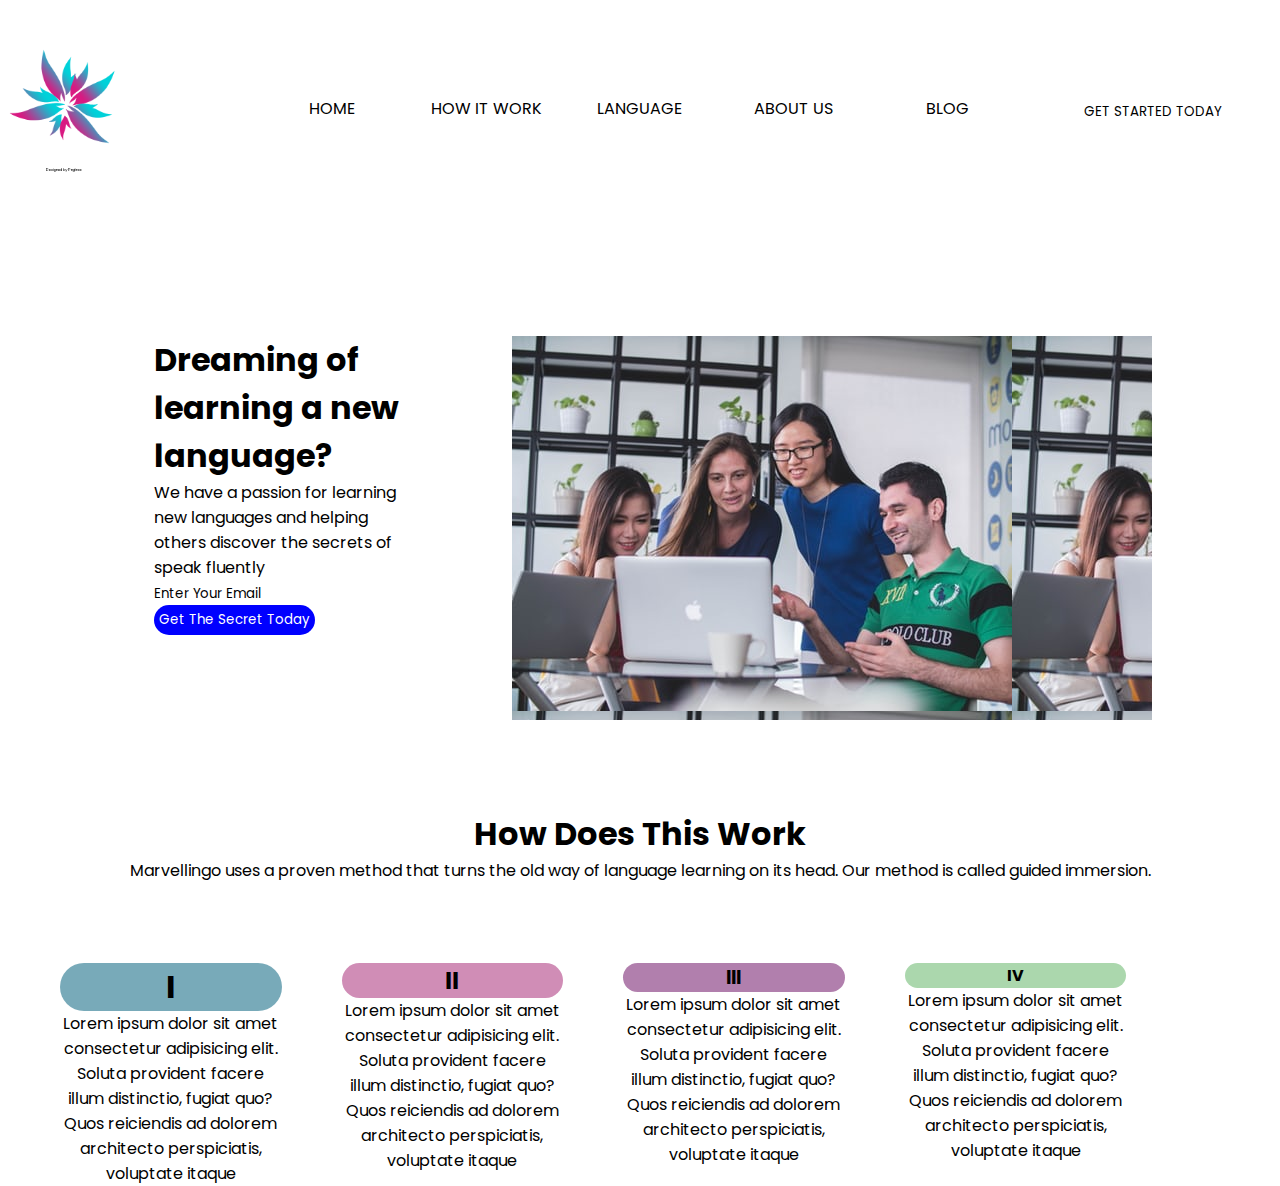
<file: asset/index.html>
<!DOCTYPE html>
<html lang="en">
<head>
    <meta charset="UTF-8">
    <meta name="viewport" content="width=device-width, initial-scale=1.0">
    <meta http-equiv="X-UA-Compatible" content="ie=edge">
    <title>Document</title>
    <link rel="stylesheet" href="style.css">
    <link href="https://fonts.googleapis.com/css?family=Poppins&display=swap" rel="stylesheet">
</head>
<body>
    <header>
        <nav>
            <div class="navImg"></div>

            <ul>
                <li>HOME</li>
                <li>HOW IT WORK</li>
                <li>LANGUAGE</li>
                <li>ABOUT US</li>
                <li>BLOG</li>
            </ul>
            <button>GET STARTED TODAY</button>
        </nav>
    </header>

    <main>
        <div class="showcase">
            <div class="showcaseText">
                <h1>Dreaming of learning a new language?</h1>
                <p>We have a passion for learning new languages and helping others discover the secrets of speak fluently</p>
               <div class="btn">
                    <button>Enter Your Email</button>
                    <button> Get The Secret Today</button>
               </div>
            </div>

            <div class="shocaseImg"></div>
        </div>

        <div class="how">
            <h1>How Does This Work</h1>
            <p>Marvellingo uses a proven method that turns the old way of language learning on its head. Our method is called guided immersion.</p>
        </div>

        <div class="beta">

            <div class="betaText">
                <h1>I</h1>
                <p>Lorem ipsum dolor sit amet consectetur adipisicing elit. Soluta provident facere illum distinctio, fugiat quo? Quos reiciendis ad dolorem architecto perspiciatis, voluptate itaque</p>
            </div>

             <div class="betaText">
                <h2>II</h2>
                <p>Lorem ipsum dolor sit amet consectetur adipisicing elit. Soluta provident facere illum distinctio, fugiat quo? Quos reiciendis ad dolorem architecto perspiciatis, voluptate itaque</p>
            </div>

             <div class="betaText">
                <h3>III</h3>
                <p>Lorem ipsum dolor sit amet consectetur adipisicing elit. Soluta provident facere illum distinctio, fugiat quo? Quos reiciendis ad dolorem architecto perspiciatis, voluptate itaque</p>
            </div>

             <div class="betaText">
                <h4>IV</h4>
                <p>Lorem ipsum dolor sit amet consectetur adipisicing elit. Soluta provident facere illum distinctio, fugiat quo? Quos reiciendis ad dolorem architecto perspiciatis, voluptate itaque</p>
            </div>
        </div>
    </main>
</body>
</html>
</file>
<file: asset/style.css>
*{
    margin: 0;
    padding: 0;
    font-family: 'Poppins', sans-serif;
}

nav{
    display: grid;
    grid-template-columns: 20% 60% 20%;
    margin-top: 3em;
}

.navImg{
    width: 20vw;
    height: 10vw;
    background: url('./bd886d7ccc6f8dd8db17e841233c9656.jpg');
    background-size: contain;
    background-repeat: no-repeat;
}

ul{
    display: grid;
    grid-template-columns: repeat(5,20%);
    list-style-type: none;
    text-align: center;
    margin-top: 3em;
}

nav button{
    padding: 2px;
    border-radius: 2000px;
    background: white;
    border: none;
    text-align: center;
}

.showcase{
    display: grid;
    grid-template-columns: 40% 50%;
    margin-top: 10em;

}

.showcaseText{
    width: 50%;
    margin-left: 30%;
}

.btn :nth-child(1){
    background: white;
    border: none;
}

.btn :nth-child(2){
    background: blue;
    border: none;
    padding: 5px;
    border-radius: 2000px;
    color: white;
}

.shocaseImg{
    width: 50vw;
    height: 30vw;
    background: url('./photo-1531545514256-b1400bc00f31.jpg');
}

.how{
    text-align: center;
    margin-top: 90px;
}

.beta{
    display: grid;
    grid-template-columns: repeat(4,22%);
}

.betaText{
    text-align: center;
    margin-top: 5em;
    margin-left: 60px;
}

.betaText h1{
    background: rgba(15, 104, 131, 0.562);
    border-radius: 9000px;
}

.betaText h2{
    background: rgba(160, 24, 108, 0.493);
    border-radius: 9000px;
}

.betaText h3{
    background: rgba(116, 27, 108, 0.562);
    border-radius: 9000px;
}

.betaText h4{
    background: rgba(38, 151, 44, 0.39);
    border-radius: 9000px;
}
</file>
